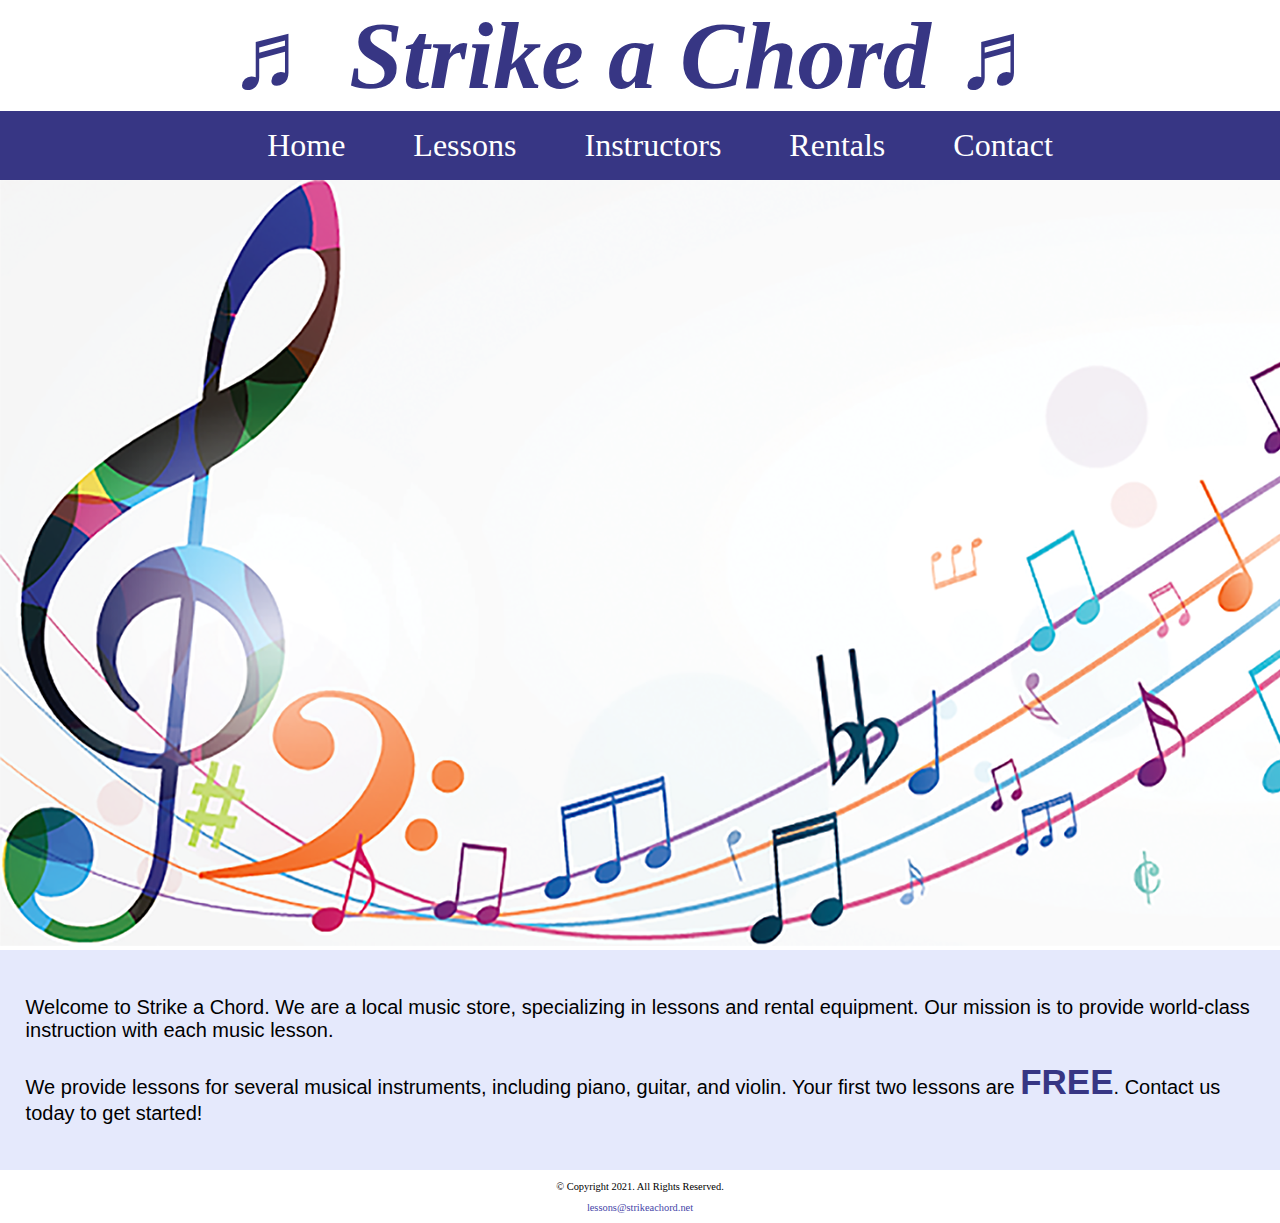
<file: index.html>
<!DOCTYPE html>
<!-- 
	Student Name: Carter Stancil
	File Name: index.html
	Today's Date: February 15, 2023
 -->
<html lang="en">
<head>
	<title>Strike a Chord: Home Page</title>
	<meta charset="utf-8">
    <link rel="stylesheet" href="CSS/styles.css">
</head>
<body>

	<header>
		<h1> &#9836; Strike a Chord &#9836; </h1>
	</header>
	
	<nav>
        <ul>
            <li><a href="index.html">Home</a></li> 
            <li><a href="lessons.html">Lessons</a></li> 
            <li><a href="instructors.html">Instructors</a></li>  
            <li><a href="rentals.html">Rentals</a></li> 
            <li><a href="contact.html">Contact</a></li>
        </ul>
	</nav>
	
     <!-- Hero Image -->
     <div class="hero">
        <img src="images/music-notes.png" alt="colorful music notes">
    </div>
    
    <!-- Use the main area to add the main content to the webpage -->
	<main>
		
        <div id="intro">
            
            <p>Welcome to Strike a Chord. We are a local music store, specializing in lessons and rental equipment. Our mission is to provide world-class instruction with each music lesson.</p>

            <p>We provide lessons for several musical instruments, including piano, guitar, and violin. Your first two lessons are <span class="action">FREE</span>. Contact us today to get started!</p>
            
        </div>
		
	</main>
	
	<footer>
		<p>&copy; Copyright 2021. All Rights Reserved.</p>
		<p><a href="mailto:lessons@strikeachord.net">lessons@strikeachord.net</a></p>
	</footer>
	
</body>
</html>
</file>
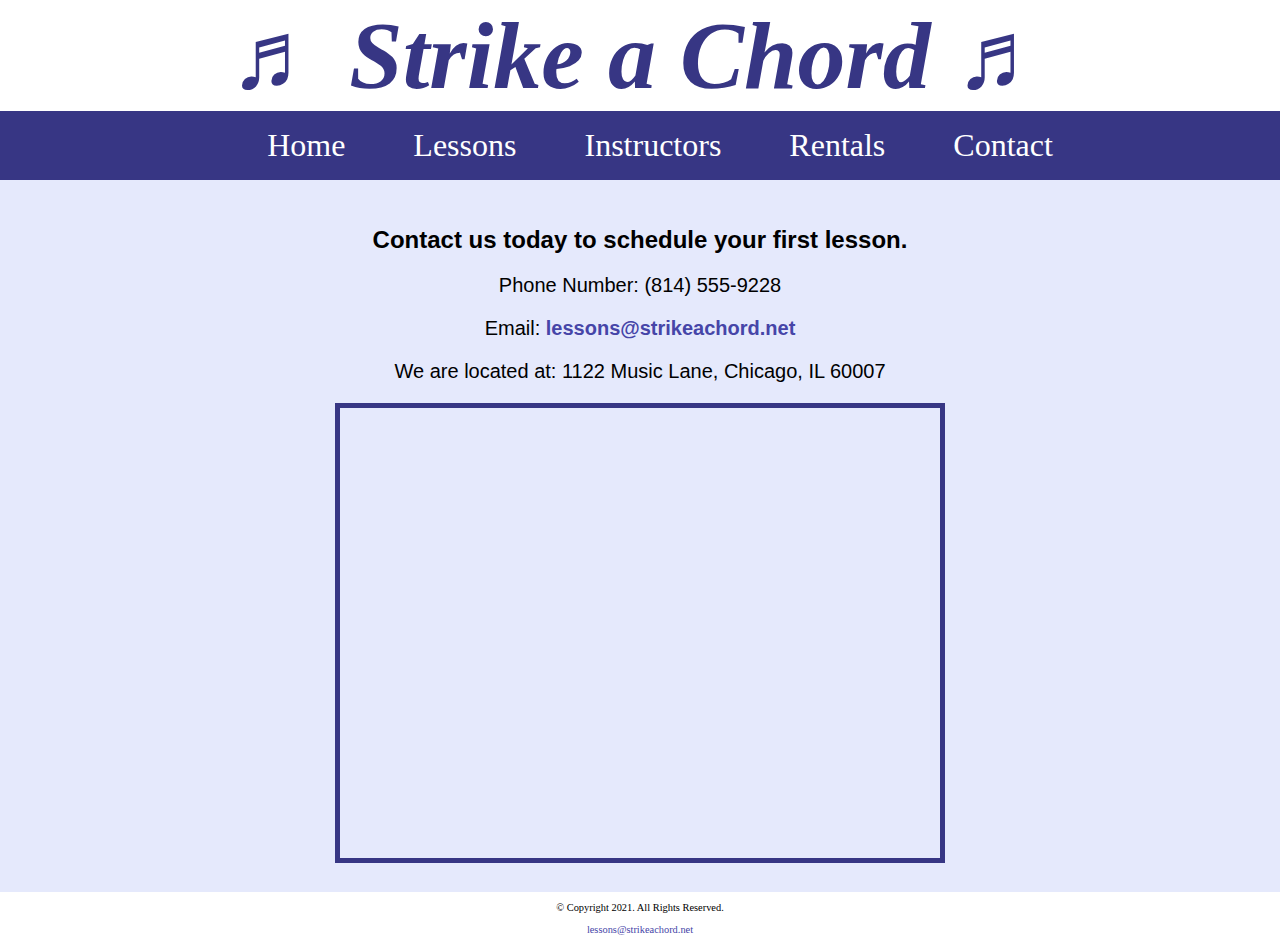
<file: contact.html>
<!DOCTYPE html>
<!-- 
	Student Name: Carter Stancil
	File Name: contact.html
	Today's Date: February 15, 2023
 -->
<html lang="en">
<head>
	<title>Strike a Chord: Contact</title>
	<meta charset="utf-8">
    <link rel="stylesheet" href="CSS/styles.css">

</head>
<body>

	<header>
		<h1> &#9836; Strike a Chord &#9836; </h1>
	</header>
	
	<nav>
		<ul>
            <li><a href="index.html">Home</a></li> 
            <li><a href="lessons.html">Lessons</a></li> 
            <li><a href="instructors.html">Instructors</a></li>  
            <li><a href="rentals.html">Rentals</a></li> 
            <li><a href="contact.html">Contact</a></li>
        </ul>
	</nav>
	
	<!-- Use the main area to add the main content to the webpage -->
	<main>
        
        <div id="contact">
            
            <h2>Contact us today to schedule your first lesson.</h2>
            <p>Phone Number: (814) 555-9228</p>
            <p>Email: <a href="mailto:lessons@strikeachord.net">lessons@strikeachord.net</a></p>
            <p>We are located at: 1122 Music Lane, Chicago, IL 60007</p>
            
            <iframe src="https://www.google.com/maps/embed?pb=!1m18!1m12!1m3!1d380513.7160580949!2d-88.01215278051977!3d41.83339249282865!2m3!1f0!2f0!3f0!3m2!1i1024!2i768!4f13.1!3m3!1m2!1s0x880e2c3cd0f4cbed%3A0xafe0a6ad09c0c000!2sChicago%2C+IL!5e0!3m2!1sen!2sus!4v1558660826146!5m2!1sen!2sus" width="600" height="450" allowfullscreen class="map"></iframe>
        
        </div>
        
	</main>
	
	<footer>
		<p>&copy; Copyright 2021. All Rights Reserved.</p>
		<p><a href="mailto:lessons@strikeachord.net">lessons@strikeachord.net</a></p>
	</footer>
	
</body>
</html>
</file>
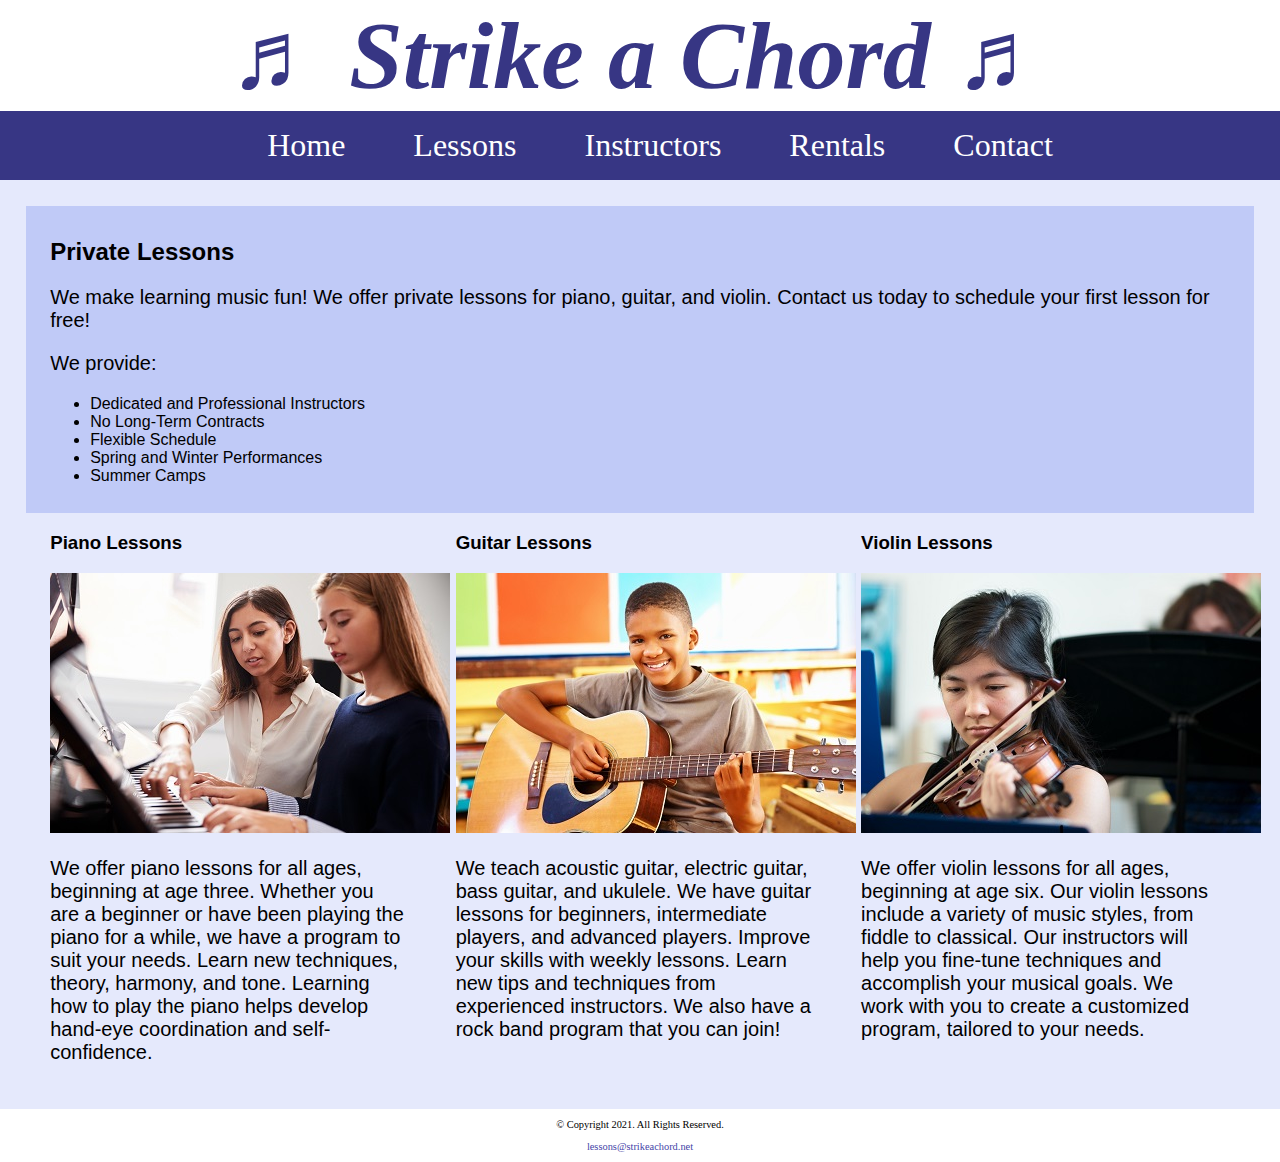
<file: lessons.html>
<!DOCTYPE html>
<!-- 
	Student Name: Carter Stancil
	File Name: lessons.html
	Today's Date: February 15, 2023
 -->
<html lang="en">
<head>
	<title>Strike a Chord: Lessons</title>
	<meta charset="utf-8">
    <link rel="stylesheet" href="CSS/styles.css">

</head>
<body>

	<header>
		<h1> &#9836; Strike a Chord &#9836; </h1>
	</header>
	
	<nav>
		<ul>
            <li><a href="index.html">Home</a></li> 
            <li><a href="lessons.html">Lessons</a></li> 
            <li><a href="instructors.html">Instructors</a></li>  
            <li><a href="rentals.html">Rentals</a></li> 
            <li><a href="contact.html">Contact</a></li>
        </ul>
	</nav>
	
	<!-- Use the main area to add the main content to the webpage -->
	<main>
        
        <div id="info">
            
            <h2>Private Lessons</h2>
            <p>We make learning music fun! We offer private lessons for piano, guitar, and violin. Contact us today to schedule your first lesson for free! </p>
            <p>We provide:</p>
            <ul>
                <li>Dedicated and Professional Instructors</li>
                <li>No Long-Term Contracts</li>
                <li>Flexible Schedule</li>
                <li>Spring and Winter Performances</li>
                <li>Summer Camps</li>
            </ul>
        
        </div>
        
        <div id="piano">
            
            <h3>Piano Lessons</h3>
            <img src="images/piano-lesson.jpg" alt="piano teacher and student sitting at a piano">
            <p>We offer piano lessons for all ages, beginning at age three. Whether you are a beginner or have been playing the piano for a while, we have a program to suit your needs. Learn new techniques, theory, harmony, and tone. Learning how to play the piano helps develop hand-eye coordination and self-confidence.</p>
        
        </div>
        
        <div id="guitar">
            
            <h3>Guitar Lessons</h3>
            <img src="images/child-guitar.jpg" alt="child with a smile holding a guitar">
            <p>We teach acoustic guitar, electric guitar, bass guitar, and ukulele. We have guitar lessons for beginners, intermediate players, and advanced players. Improve your skills with weekly lessons. Learn new tips and techniques from experienced instructors. We also have a rock band program that you can join!</p>
        
        </div>
        
        <div id="violin">
            
            <h3>Violin Lessons</h3>
            <img src="images/woman-violin.jpg" alt="woman playing the violin">
            <p>We offer violin lessons for all ages, beginning at age six. Our violin lessons include a variety of music styles, from fiddle to classical. Our instructors will help you fine-tune techniques and accomplish your musical goals. We work with you to create a customized program, tailored to your needs.</p>
        
        </div>
        
	</main>
	
	<footer>
		<p>&copy; Copyright 2021. All Rights Reserved.</p>
		<p><a href="mailto:lessons@strikeachord.net">lessons@strikeachord.net</a></p>
	</footer>
	
</body>
</html>
</file>
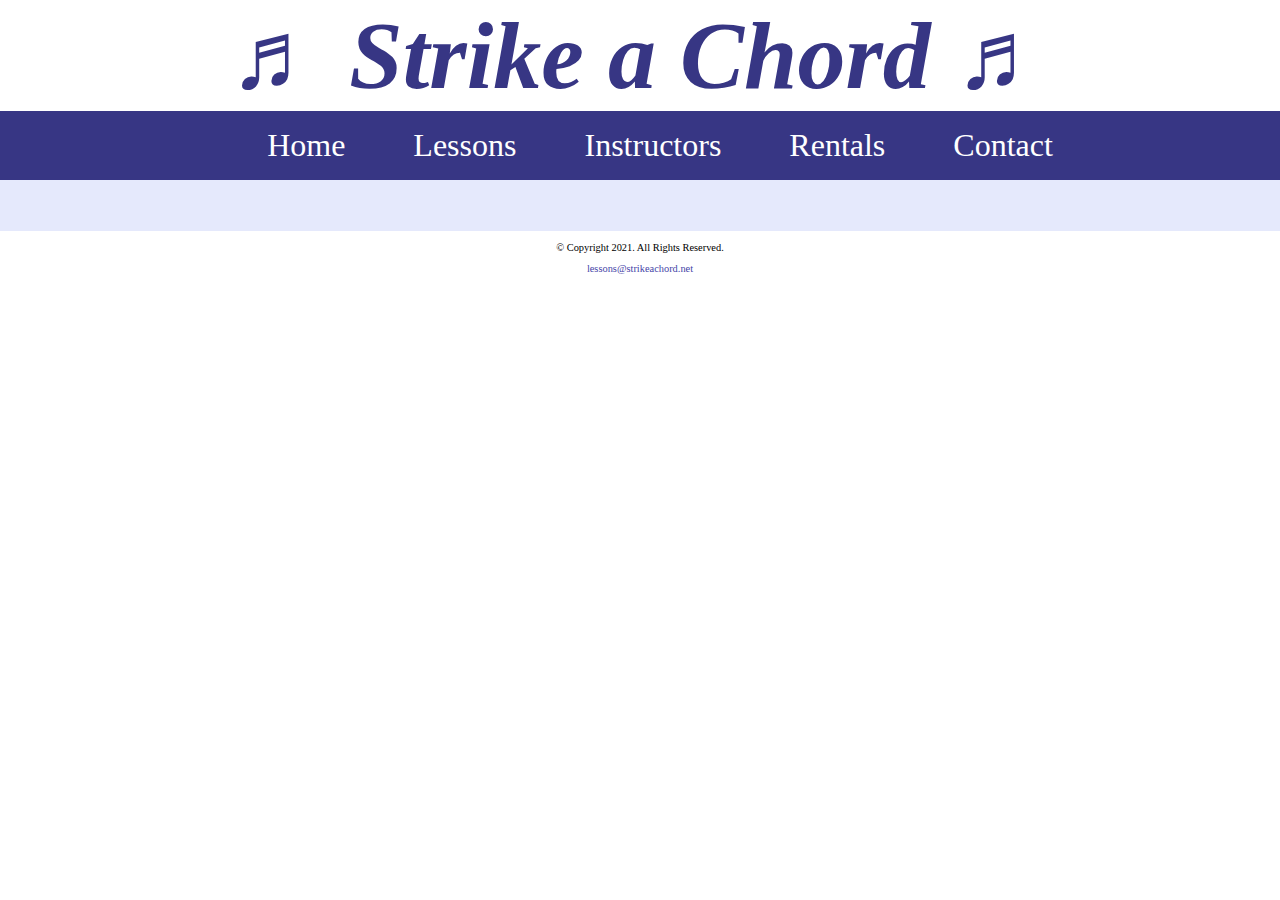
<file: template.html>
<!DOCTYPE html>
<!-- 
	Student Name: Carter Stancil
	File Name: template.html
	Today's Date: February 15, 2023
 -->
<html lang="en">
<head>
	<title>Strike a Chord: Template</title>
	<meta charset="utf-8">
    <link rel="stylesheet" href="CSS/styles.css">

</head>
<body>

	<header>
		<h1> &#9836; Strike a Chord &#9836; </h1>
	</header>
	
	<nav>
		<ul>
            <li><a href="index.html">Home</a></li> 
            <li><a href="lessons.html">Lessons</a></li> 
            <li><a href="instructors.html">Instructors</a></li>  
            <li><a href="rentals.html">Rentals</a></li> 
            <li><a href="contact.html">Contact</a></li>
        </ul>
	</nav>
    
	
	<!-- Use the main area to add the main content to the webpage -->
	<main>
        
        <div>
        
        </div>
        
	</main>
	
	<footer>
		<p>&copy; Copyright 2021. All Rights Reserved.</p>
		<p><a href="mailto:lessons@strikeachord.net">lessons@strikeachord.net</a></p>
	</footer>
	
</body>
</html>
</file>
<file: CSS/styles.css>
/* 
Author: Carter Stancil 
Date: 2/15/23
File Name: styles.css
*/

/* CSS Reset */ 
body, header, nav, main, footer, img, h1 {
    margin: 0;
    padding: 0;
    border: 0; 
}

/* Style Rule for images */
img {
    max-width: 100% 
    display: block;
}

/* Style rules for the header content */ 
header {
    text-align: center;
    font-size: 3em;
    color: #373684;
}

header h1 {
    font-style: italic;
}

/* Style rules for navigation area */ 
nav {
    background-color: #373684;
}

nav ul {
    list-style-type: none;
    margin: 0;
    text-align: center;
}

nav li {
    display: inline-block;
    font-size: 2em;
}

nav li a {
    display: block;
    color: #fff;
    text-align: center;
    padding: 0.5em 1em;
    text-decoration: none;
}

/* Style rules for main content */ 
main {
    padding: 2%;
    background-color: #e5e9fc;
    overflow: auto;
    font-family: Verdana, Arial, sans-serif;
}

main p {
    font-size: 1.25em;
}

.action {
    font-size: 1.75em;
    color: #373684;
    font-weight: bold;
}

#piano, #guitar, #violin {
    width: 29%;
    float: left;
    margin: 0% 2%;
}

#info {
    clear: left;
    background-color: #c0caf7;
    padding: 1% 2%;
}

#contact {
    text-align: center;
}

#contact a {
    color: #4645a8;
    text-decoration: none;
    font-weight: bold;
}

.map {
    border: 5px solid #373684;
}

/* Style rules for footer content */ 
footer {
    text-align: center;
    font-size: 0.65em;
    clear: left;
}

footer a {
    color: #4645a8;
    text-decoration: none;
}
</file>
